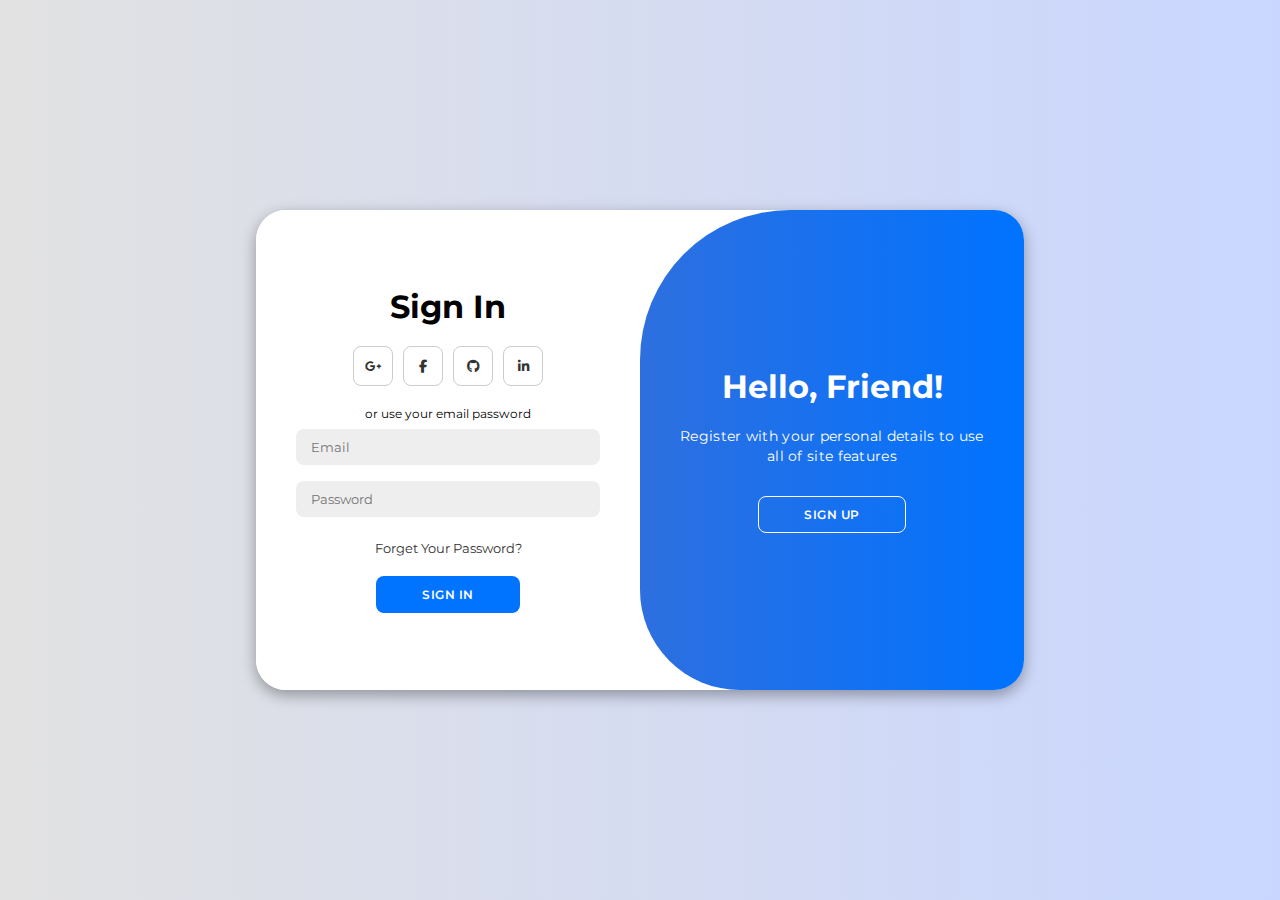
<file: index2.html>
<!DOCTYPE html>
<html lang="en">

<head>
    <meta charset="UTF-8">
    <meta name="viewport" content="width=device-width, initial-scale=1.0">
    <link rel="stylesheet" href="https://cdnjs.cloudflare.com/ajax/libs/font-awesome/6.4.2/css/all.min.css">
    <link rel="stylesheet" href="style sheet\style2.css">
    <title>JOB GENIE</title>
</head>

<body>

    <div class="container" id="container">
        <div class="form-container sign-up">
            <form>
                <h1>Create Account</h1>
                <div class="social-icons">
                    <a href="" class="icon"><i class="fa-brands fa-google-plus-g"></i></a>
                    <a href="#" class="icon"><i class="fa-brands fa-facebook-f"></i></a>
                    <a href="#" class="icon"><i class="fa-brands fa-github"></i></a>
                    <a href="#" class="icon"><i class="fa-brands fa-linkedin-in"></i></a>
                </div>
                <span>or use your email for registeration</span>
                <input type="text" placeholder="Name">
                <input type="email" placeholder="Email">
                <input type="password" placeholder="Password">
                <button>Sign Up</button>
            </form>
        </div>
        <div class="form-container sign-in">
            <form>
                <h1>Sign In</h1>
                <div class="social-icons">
                    <a href="index5.html" class="icon"><i class="fa-brands fa-google-plus-g"></i></a>
                    <a href="#" class="icon"><i class="fa-brands fa-facebook-f"></i></a>
                    <a href="#" class="icon"><i class="fa-brands fa-github"></i></a>
                    <a href="#" class="icon"><i class="fa-brands fa-linkedin-in"></i></a>
                </div>
                <span>or use your email password</span>
                <input type="email" placeholder="Email">
                <input type="password" placeholder="Password">
                <a href="#">Forget Your Password?</a>
                <button class="btn" onclick="location.href='index5.html'">Sign In</button>
            </form>
        </div>
        <div class="toggle-container">
            <div class="toggle">
                <div class="toggle-panel toggle-left">
                    <h1>Welcome Back!</h1>
                    <p>Enter your personal details to use all of site features</p>
                    <button class="hidden" id="login">Sign In</button>
                </div>
                <div class="toggle-panel toggle-right">
                    <h1>Hello, Friend!</h1>
                    <p>Register with your personal details to use all of site features</p>
                    <button class="hidden" id="register">Sign Up</button>
                </div>
            </div>
        </div>
    </div>

    <script src="java sheet\script2.js"></script>
</body>

</html>
</file>
